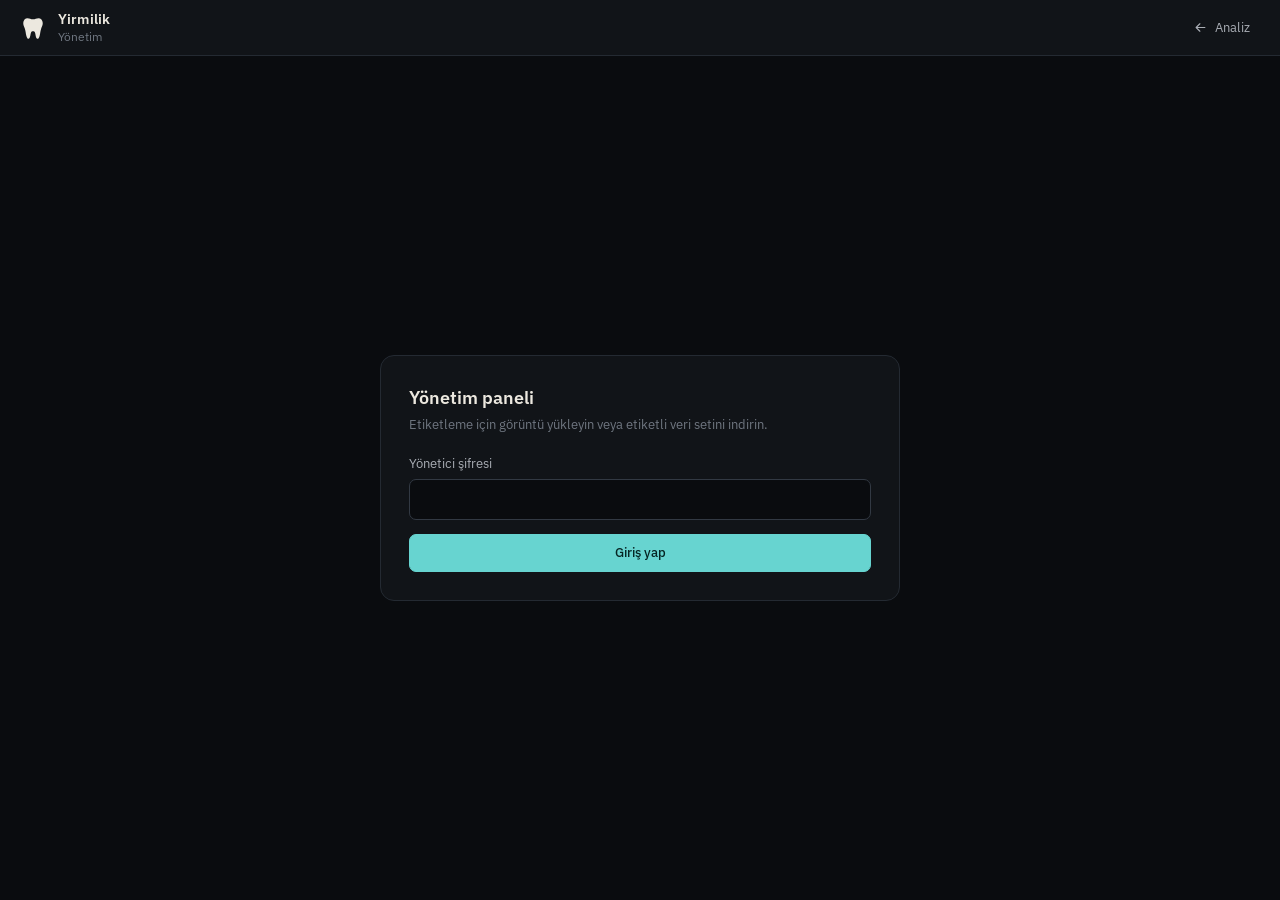
<file: static/admin.html>
<!DOCTYPE html>
<html lang="tr">
<head>
  <meta charset="UTF-8">
  <meta name="viewport" content="width=device-width, initial-scale=1.0">
  <title>Yirmilik — Yönetim</title>
  <link rel="preconnect" href="https://fonts.googleapis.com">
  <link rel="preconnect" href="https://fonts.gstatic.com" crossorigin>
  <link href="https://fonts.googleapis.com/css2?family=IBM+Plex+Mono:wght@400;500&family=IBM+Plex+Sans:wght@400;500;600&display=swap" rel="stylesheet">
  <link rel="stylesheet" href="/static/theme.css?v=1">
  <style>
    .admin-main { flex: 1; display: grid; place-items: center; padding: 32px 16px; }
    .card {
      width: 100%; max-width: 520px;
      background: var(--surface); border: 1px solid var(--line); border-radius: 14px;
      padding: 28px;
    }
    h1 { margin: 0 0 4px; font-size: 18px; font-weight: 600; }
    h2 { margin: 0 0 4px; font-size: 14px; font-weight: 600; }
    .sub { margin: 0 0 20px; color: var(--text-3); font-size: 13px; }
    .section { padding-top: 22px; margin-top: 22px; border-top: 1px solid var(--line); }
    label { display: block; font-size: 12.5px; color: var(--text-2); margin-bottom: 6px; }
    input[type="password"], input[type="file"] {
      width: 100%; margin-bottom: 14px;
      background: var(--bg); border: 1px solid var(--line-strong); border-radius: var(--radius-sm);
      padding: 9px 12px; font-size: 14px;
    }
    input[type="password"]:focus { border-color: var(--accent); outline: none; }
    input[type="file"]::file-selector-button {
      margin-right: 12px; padding: 6px 12px;
      border: 1px solid var(--line-strong); border-radius: 6px;
      background: var(--surface-2); color: var(--text); font: inherit; cursor: pointer;
    }
    .card .btn { width: 100%; height: 38px; }
    .count-badge { display: inline-block; margin: -4px 0 14px; font: 12px var(--mono); color: var(--accent); }
    .protected-section { display: none; }
    .progress { display: none; margin-top: 16px; }
    .progress-bar-wrap { height: 5px; background: var(--surface-3); border-radius: 3px; overflow: hidden; margin-bottom: 8px; }
    .progress-bar { height: 100%; width: 0; background: var(--accent); transition: width .3s; }
    .status { font: 12px var(--mono); color: var(--text-2); }
    .result { display: none; margin-top: 16px; padding: 10px 12px; border-radius: var(--radius-sm); font-size: 13px; }
    .result.success { color: var(--ok); background: var(--ok-soft); }
    .result.success a { color: var(--accent); }
    .result.error { color: var(--danger); background: var(--danger-soft); }
    #authError { margin-top: 12px; }
  </style>
</head>
<body>
  <svg width="0" height="0" style="position:absolute" aria-hidden="true">
    <defs>
      <symbol id="i-tooth" viewBox="0 0 24 24"><path d="M7 3c-2.2 0-4 1.9-4 4.4 0 2.3.9 3.6 1.5 5.2.7 1.9.8 4.6 1.4 6.7.4 1.4 1 2.7 2 2.7 1.6 0 1.6-4.2 2.4-6 .3-.7.8-1 1.7-1s1.4.3 1.7 1c.8 1.8.8 6 2.4 6 1 0 1.6-1.3 2-2.7.6-2.1.7-4.8 1.4-6.7.6-1.6 1.5-2.9 1.5-5.2C21 4.9 19.2 3 17 3c-1.9 0-2.9 1-5 1S8.9 3 7 3z"/></symbol>
      <symbol id="i-upload" viewBox="0 0 24 24"><path d="M12 15V3m0 0 4.5 4.5M12 3 7.5 7.5M4 15v3a3 3 0 0 0 3 3h10a3 3 0 0 0 3-3v-3"/></symbol>
      <symbol id="i-download" viewBox="0 0 24 24"><path d="M12 3v12m0 0 4.5-4.5M12 15l-4.5-4.5M4 15v3a3 3 0 0 0 3 3h10a3 3 0 0 0 3-3v-3"/></symbol>
      <symbol id="i-back" viewBox="0 0 24 24"><path d="M19 12H5m6-6-6 6 6 6"/></symbol>
    </defs>
  </svg>

  <header class="topbar">
    <div class="brand">
      <svg class="brand-mark"><use href="#i-tooth"/></svg>
      <div>
        <div class="brand-name">Yirmilik</div>
        <div class="brand-sub">Yönetim</div>
      </div>
    </div>
    <div class="topbar-right">
      <a href="/" class="link-btn"><svg class="ico"><use href="#i-back"/></svg>Analiz</a>
    </div>
  </header>

  <main class="admin-main">
    <div class="card">
      <h1>Yönetim paneli</h1>
      <p class="sub">Etiketleme için görüntü yükleyin veya etiketli veri setini indirin.</p>

      <div id="authSection">
        <label for="token">Yönetici şifresi</label>
        <input type="password" id="token" autocomplete="current-password" onkeyup="if(event.key==='Enter') verifyToken()" />
        <button class="btn primary" id="loginBtn" onclick="verifyToken()">Giriş yap</button>
        <div class="result error" id="authError"></div>
      </div>

      <div id="adminPanel" class="protected-section">
        <div class="section">
          <h2>Toplu görüntü yükle</h2>
          <p class="sub">Etiketleme listesine yeni panoramik röntgenler ekleyin.</p>
          <label for="files">Görüntüler (JPG / PNG, çoklu seçim)</label>
          <input type="file" id="files" multiple accept=".jpg,.jpeg,.png" />
          <div id="selectedInfo" class="count-badge" style="display:none;"></div>
          <button class="btn primary" id="uploadBtn" onclick="uploadImages()"><svg class="ico"><use href="#i-upload"/></svg>Yükle</button>
          <div class="progress" id="progress">
            <div class="progress-bar-wrap"><div class="progress-bar" id="progressBar"></div></div>
            <div class="status" id="statusText">Yükleniyor…</div>
          </div>
          <div class="result" id="result"></div>
        </div>

        <div class="section">
          <h2>Veri setini indir</h2>
          <p class="sub">Etiketli görüntüler, YOLO etiketleri (.txt) ve klinik JSON etiketleri tek ZIP olarak.</p>
          <a href="#" onclick="downloadDataset(event)" class="btn"><svg class="ico"><use href="#i-download"/></svg>Veri setini indir (ZIP)</a>
        </div>
      </div>
    </div>
  </main>

  <script>
    async function verifyToken() {
      const token = document.getElementById('token').value.trim();
      const authError = document.getElementById('authError');
      if (!token) {
        authError.style.display = 'block';
        authError.textContent = 'Lütfen şifreyi giriniz.';
        return;
      }

      // Test amaçlı görüntüler listesini sorgula
      try {
        const resp = await fetch('/api/admin/images', { headers: { 'X-Admin-Token': token } });
        if (resp.ok) {
          authError.style.display = 'none';
          document.getElementById('authSection').style.display = 'none';
          document.getElementById('adminPanel').style.display = 'block';
        } else {
          authError.style.display = 'block';
          authError.textContent = 'Hatalı yönetici şifresi!';
        }
      } catch (e) {
        authError.style.display = 'block';
        authError.textContent = 'Bağlantı hatası: ' + e.message;
      }
    }

    document.getElementById('files').addEventListener('change', function() {
      const n = this.files.length;
      const info = document.getElementById('selectedInfo');
      if (n > 0) {
        info.style.display = 'inline-block';
        info.textContent = `${n} görüntü seçildi`;
      } else {
        info.style.display = 'none';
      }
    });

    async function downloadDataset(event) {
      event.preventDefault();
      const token = document.getElementById('token').value.trim();
      const resp = await fetch('/api/label/export', { headers: { 'X-Admin-Token': token } });
      if (!resp.ok) { alert('İndirme başarısız (yetki?).'); return; }
      const url = URL.createObjectURL(await resp.blob());
      const a = document.createElement('a');
      a.href = url;
      a.download = 'wisdom_teeth_yolo_dataset.zip';
      a.click();
      URL.revokeObjectURL(url);
    }

    function escapeHtml(text) {
      const div = document.createElement('div');
      div.textContent = text;
      return div.innerHTML;
    }

    async function uploadImages() {
      const token = document.getElementById('token').value.trim();
      const filesInput = document.getElementById('files');
      const files = filesInput.files;
      const btn = document.getElementById('uploadBtn');
      const progressEl = document.getElementById('progress');
      const progressBar = document.getElementById('progressBar');
      const statusText = document.getElementById('statusText');
      const resultEl = document.getElementById('result');

      if (!token) { alert('Şifreyi gir!'); return; }
      if (files.length === 0) { alert('Görüntü seç!'); return; }

      btn.disabled = true;
      progressEl.style.display = 'block';
      resultEl.style.display = 'none';

      const BATCH = 20; // Her seferinde 20 görüntü gönder
      let totalSaved = 0;
      let totalErrors = [];

      for (let i = 0; i < files.length; i += BATCH) {
        const batch = Array.from(files).slice(i, i + BATCH);
        const formData = new FormData();
        batch.forEach(f => formData.append('files', f));

        try {
          const resp = await fetch('/api/admin/upload', {
            method: 'POST',
            headers: { 'X-Admin-Token': token },
            body: formData,
          });
          const data = await resp.json();
          if (resp.ok) {
            totalSaved += data.saved;
            totalErrors = totalErrors.concat(data.errors || []);
          } else {
            resultEl.className = 'result error';
            resultEl.style.display = 'block';
            resultEl.textContent = data.error || 'Hata oluştu.';
            btn.disabled = false;
            return;
          }
        } catch (e) {
          resultEl.className = 'result error';
          resultEl.style.display = 'block';
          resultEl.textContent = 'Bağlantı hatası: ' + e.message;
          btn.disabled = false;
          return;
        }

        const pct = Math.round(((i + batch.length) / files.length) * 100);
        progressBar.style.width = pct + '%';
        statusText.textContent = `${Math.min(i + BATCH, files.length)} / ${files.length} görüntü yüklendi...`;
      }

      btn.disabled = false;
      progressBar.style.width = '100%';
      statusText.textContent = 'Tamamlandı!';

      resultEl.className = 'result success';
      resultEl.style.display = 'block';
      resultEl.innerHTML = `${totalSaved} görüntü yüklendi.` +
        (totalErrors.length ? `<br>${totalErrors.length} hata: ${escapeHtml(totalErrors.join(', '))}` : '') +
        `<br><br><a href="/label">Etiketleme sayfasına git →</a>`;
    }
  </script>
</body>
</html>
</file>
<file: static/theme.css>
/* ==========================================================================
   Yirmilik — ortak tema (tüm sayfalar)
   "Okuma odası": nötr koyu yüzeyler, mine/kemik tonunda metin,
   tek soğuk vurgu rengi. Röntgen kontrastını bozmamak için renk az kullanılır.
   ========================================================================== */

:root {
    --bg: #0a0c0f;
    --surface: #111418;
    --surface-2: #171b20;
    --surface-3: #1e232a;
    --line: #242a32;
    --line-strong: #323943;

    --text: #ece8df;          /* mine / kemik */
    --text-2: #a9adb4;
    --text-3: #6f7680;

    --accent: #67d4d0;        /* anotasyon camgöbeği */
    --accent-ink: #062523;
    --accent-soft: rgba(103, 212, 208, 0.12);

    --axis: #ff8a65;          /* diş ekseni */
    --occlusal: #f0cf6a;      /* oklüzal düzlem */

    --ok: #6fcf97;
    --warn: #e9b949;
    --danger: #ef7470;
    --ok-soft: rgba(111, 207, 151, 0.13);
    --warn-soft: rgba(233, 185, 73, 0.13);
    --danger-soft: rgba(239, 116, 112, 0.14);

    --radius: 10px;
    --radius-sm: 7px;
    --font: "IBM Plex Sans", system-ui, -apple-system, "Segoe UI", sans-serif;
    --mono: "IBM Plex Mono", ui-monospace, "Cascadia Mono", monospace;
    --topbar-h: 56px;
}

*, *::before, *::after { box-sizing: border-box; }
html, body { margin: 0; height: 100%; }

body {
    background: var(--bg);
    color: var(--text);
    font: 14px/1.5 var(--font);
    -webkit-font-smoothing: antialiased;
    display: flex;
    flex-direction: column;
    min-height: 100vh;
}

button, input, select { font: inherit; color: inherit; }
button { cursor: pointer; }
:focus-visible { outline: 2px solid var(--accent); outline-offset: 2px; }
[hidden] { display: none !important; }

.ico {
    width: 18px; height: 18px;
    fill: none; stroke: currentColor; stroke-width: 1.8;
    stroke-linecap: round; stroke-linejoin: round;
    flex-shrink: 0;
}
.muted { color: var(--text-3); font-weight: 400; }

/* ── Üst bar ─────────────────────────────────────────────────────────────── */
.topbar {
    height: var(--topbar-h);
    display: flex; align-items: center; justify-content: space-between;
    padding: 0 20px;
    border-bottom: 1px solid var(--line);
    background: var(--surface);
}
.brand { display: flex; align-items: center; gap: 12px; }
.brand-mark { width: 26px; height: 26px; fill: var(--text); }
.brand-name { font-weight: 600; letter-spacing: 0.01em; }
.brand-sub { font-size: 12px; color: var(--text-3); margin-top: -2px; }
.topbar-right { display: flex; align-items: center; gap: 12px; }

.status-pill {
    display: inline-flex; align-items: center; gap: 8px;
    font-size: 12px; color: var(--text-2);
    padding: 5px 11px; border: 1px solid var(--line); border-radius: 999px;
}
.status-pill .dot { width: 7px; height: 7px; border-radius: 50%; background: var(--text-3); }
.status-pill.ok .dot { background: var(--ok); box-shadow: 0 0 0 3px var(--ok-soft); }
.status-pill.bad .dot { background: var(--danger); box-shadow: 0 0 0 3px var(--danger-soft); }

.link-btn {
    display: inline-flex; align-items: center; gap: 7px;
    color: var(--text-2); text-decoration: none; font-size: 13px;
    padding: 6px 10px; border-radius: var(--radius-sm);
}
.link-btn:hover { color: var(--text); background: var(--surface-2); }
.link-btn .ico { width: 15px; height: 15px; }

kbd {
    font: 11px var(--mono);
    padding: 1px 5px; border-radius: 4px;
    border: 1px solid var(--line-strong); color: var(--text-2);
}

.btn {
    display: inline-flex; align-items: center; justify-content: center; gap: 7px;
    height: 34px; padding: 0 14px;
    border-radius: var(--radius-sm);
    border: 1px solid var(--line-strong);
    background: var(--surface-2);
    font-size: 13px; font-weight: 500;
    color: var(--text); text-decoration: none;
    transition: background .15s, border-color .15s, opacity .15s;
}
.btn:hover:not(:disabled) { background: var(--surface-3); }
.btn.ghost { background: transparent; }
.btn.primary { background: var(--accent); border-color: var(--accent); color: var(--accent-ink); }
.btn.primary:hover:not(:disabled) { background: #82e0dc; }
.btn.danger { color: var(--danger); background: transparent; }
.btn.danger:hover:not(:disabled) { background: var(--danger-soft); border-color: rgba(239, 116, 112, .4); }
.btn:disabled { opacity: .4; cursor: not-allowed; }
.btn .ico { width: 16px; height: 16px; }

.icon-btn {
    width: 32px; height: 32px;
    display: inline-grid; place-items: center;
    border: 1px solid transparent; border-radius: var(--radius-sm);
    background: transparent; color: var(--text-2);
}
.icon-btn:hover { background: var(--surface-2); color: var(--text); }
</file>
